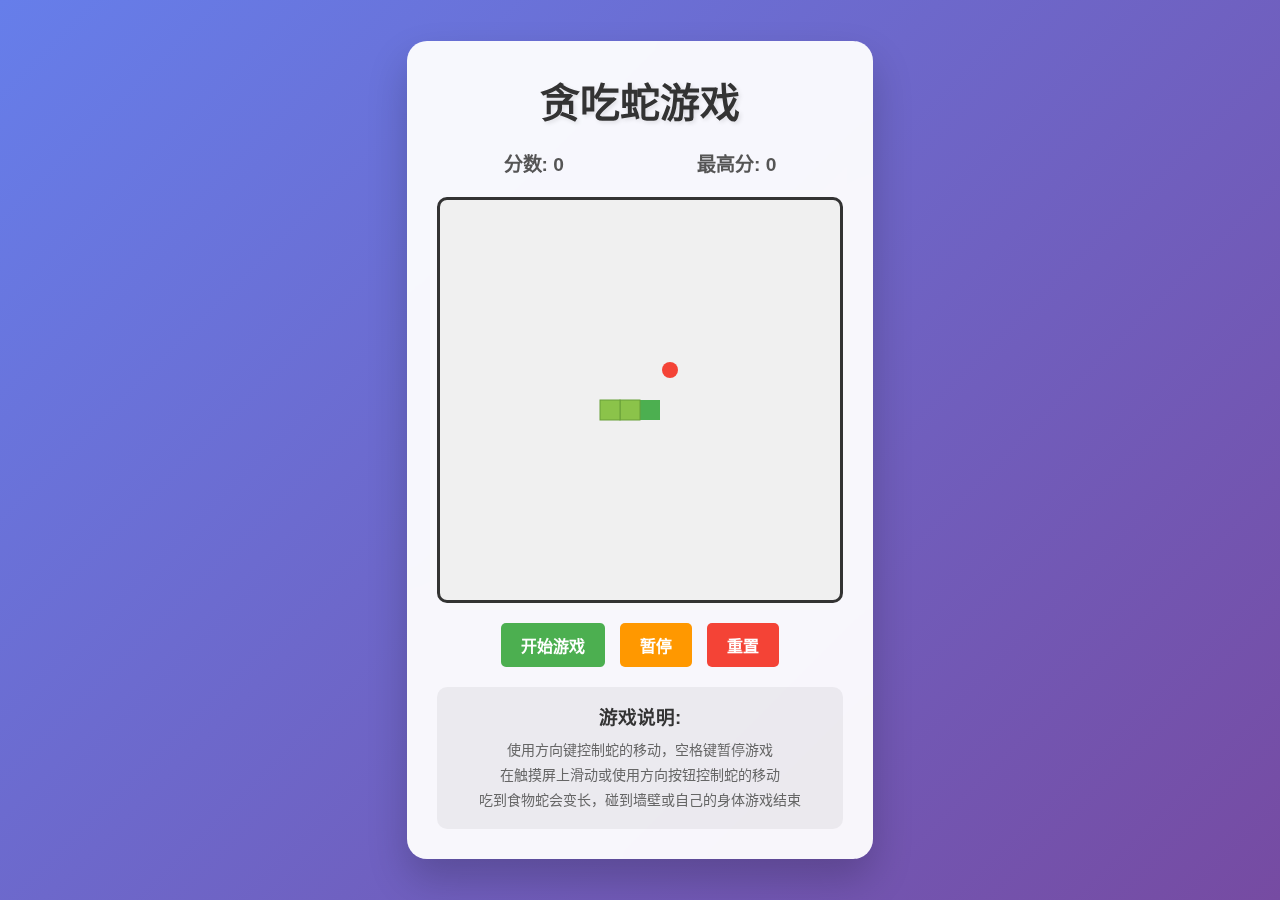
<file: index.html>
<!DOCTYPE html>
<html lang="zh-CN">
<head>
    <meta charset="UTF-8">
    <meta name="viewport" content="width=device-width, initial-scale=1.0">
    <title>贪吃蛇游戏</title>
    <link rel="stylesheet" href="style.css">
</head>
<body>
    <div class="game-container">
        <h1>贪吃蛇游戏</h1>
        <div class="score-container">
            <div>分数: <span id="score">0</span></div>
            <div>最高分: <span id="highScore">0</span></div>
        </div>
        <canvas id="gameCanvas" width="400" height="400"></canvas>
        <div class="controls">
            <button id="startBtn">开始游戏</button>
            <button id="pauseBtn">暂停</button>
            <button id="resetBtn">重置</button>
        </div>
        
        <!-- 触摸控制区域 - 移动设备专用 -->
        <div class="touch-controls">
            <div class="d-pad">
                <div class="d-pad-btn empty"></div>
                <div class="d-pad-btn" id="upBtn">↑</div>
                <div class="d-pad-btn empty"></div>
                <div class="d-pad-btn" id="leftBtn">←</div>
                <div class="d-pad-btn empty"></div>
                <div class="d-pad-btn" id="rightBtn">→</div>
                <div class="d-pad-btn empty"></div>
                <div class="d-pad-btn" id="downBtn">↓</div>
                <div class="d-pad-btn empty"></div>
            </div>
            
            <div class="mobile-controls">
                <div class="mobile-actions">
                    <button class="action-btn start" id="mobileStartBtn">开始</button>
                    <button class="action-btn pause" id="mobilePauseBtn">暂停</button>
                    <button class="action-btn reset" id="mobileResetBtn">重置</button>
                </div>
            </div>
        </div>
        
        <div class="instructions">
            <h3>游戏说明:</h3>
            <p class="desktop-instruction">使用方向键控制蛇的移动，空格键暂停游戏</p>
            <p class="mobile-instruction">在触摸屏上滑动或使用方向按钮控制蛇的移动</p>
            <p>吃到食物蛇会变长，碰到墙壁或自己的身体游戏结束</p>
        </div>
    </div>
    <script src="script.js"></script>
</body>
</html>
</file>
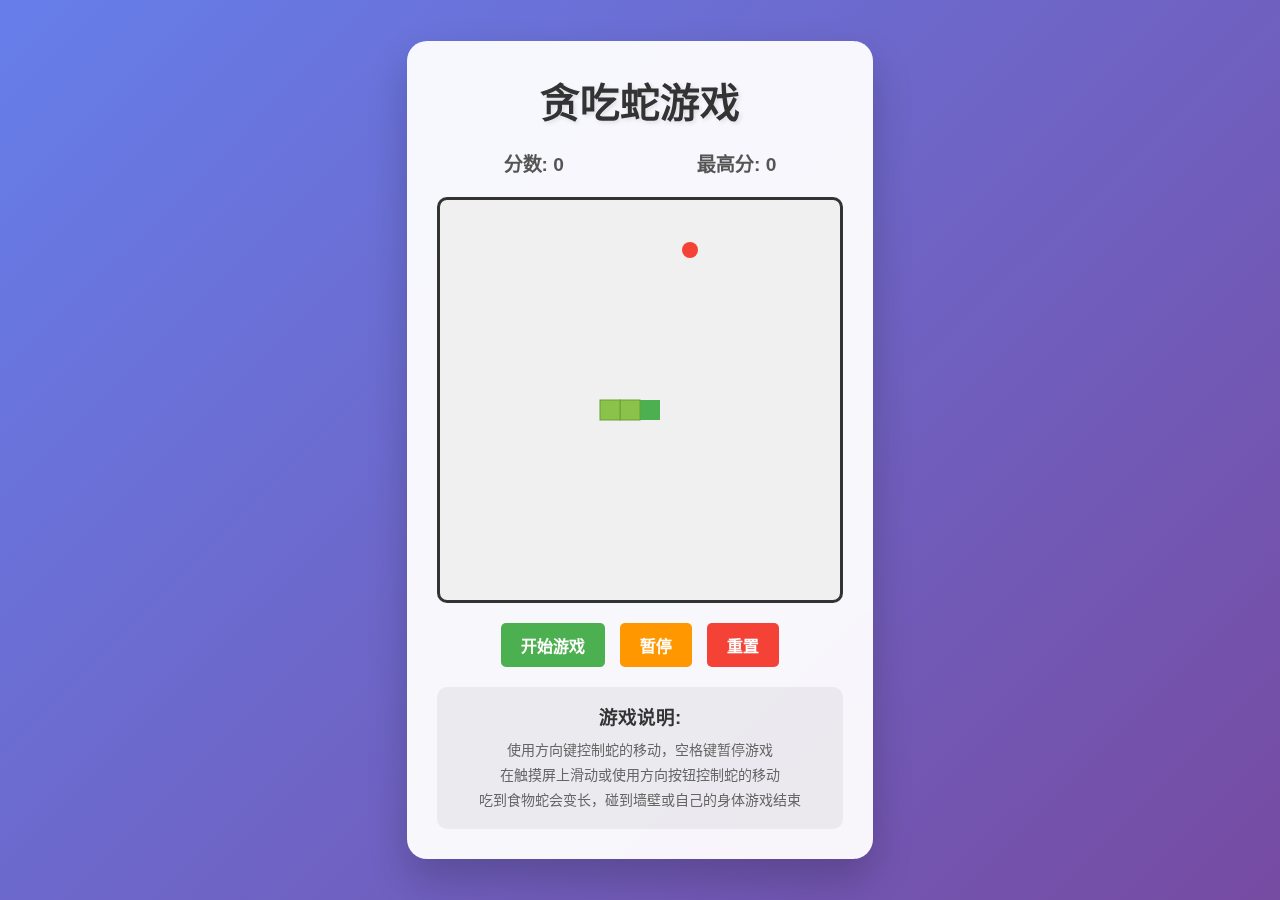
<file: single_file_version.html>
<!DOCTYPE html>
<html lang="zh-CN">
<head>
    <meta charset="UTF-8">
    <meta name="viewport" content="width=device-width, initial-scale=1.0">
    <title>贪吃蛇游戏 - 单文件版</title>
    <style>
        * {
            margin: 0;
            padding: 0;
            box-sizing: border-box;
            font-family: 'Arial', sans-serif;
        }

        body {
            display: flex;
            justify-content: center;
            align-items: center;
            min-height: 100vh;
            background: linear-gradient(135deg, #667eea 0%, #764ba2 100%);
            background-attachment: fixed;
        }

        .game-container {
            background: rgba(255, 255, 255, 0.95);
            border-radius: 20px;
            padding: 30px;
            box-shadow: 0 20px 40px rgba(0, 0, 0, 0.2);
            text-align: center;
            backdrop-filter: blur(10px);
        }

        h1 {
            color: #333;
            margin-bottom: 20px;
            font-size: 2.5em;
            text-shadow: 2px 2px 4px rgba(0, 0, 0, 0.1);
        }

        .score-container {
            display: flex;
            justify-content: space-around;
            margin-bottom: 20px;
            font-size: 1.2em;
            font-weight: bold;
            color: #555;
        }

        #gameCanvas {
            border: 3px solid #333;
            border-radius: 10px;
            background: #f0f0f0;
            display: block;
            margin: 0 auto 20px;
        }

        .controls {
            display: flex;
            justify-content: center;
            gap: 15px;
            margin-bottom: 20px;
        }

        button {
            padding: 10px 20px;
            font-size: 16px;
            font-weight: bold;
            border: none;
            border-radius: 5px;
            cursor: pointer;
            transition: all 0.3s ease;
            background: #4CAF50;
            color: white;
        }

        button:hover {
            transform: translateY(-3px);
            box-shadow: 0 5px 15px rgba(76, 175, 80, 0.4);
        }

        button:active {
            transform: translateY(-1px);
        }

        #pauseBtn {
            background: #FF9800;
        }

        #pauseBtn:hover {
            box-shadow: 0 5px 15px rgba(255, 152, 0, 0.4);
        }

        #resetBtn {
            background: #f44336;
        }

        #resetBtn:hover {
            box-shadow: 0 5px 15px rgba(244, 67, 54, 0.4);
        }

        .instructions {
            background: rgba(0, 0, 0, 0.05);
            border-radius: 10px;
            padding: 15px;
            margin-top: 20px;
        }

        h3 {
            color: #333;
            margin-bottom: 10px;
        }

        p {
            color: #666;
            margin-bottom: 5px;
            font-size: 14px;
        }

        /* 响应式设计 */
        @media (max-width: 768px) {
            .game-container {
                width: 95%;
                padding: 15px;
            }
            
            #gameCanvas {
                width: 100%;
                height: auto;
                max-width: 400px;
            }
            
            h1 {
                font-size: 1.8em;
            }
            
            .score-container {
                font-size: 1em;
            }
        }
        
        /* 触摸控制区域样式 */
        .touch-controls {
            display: none;
            margin-top: 20px;
        }
        
        @media (max-width: 768px) {
            .touch-controls {
                display: block;
            }
            
            .controls {
                display: none;
            }
        }
        
        .d-pad {
            display: grid;
            grid-template-columns: repeat(3, 1fr);
            grid-template-rows: repeat(3, 1fr);
            gap: 5px;
            max-width: 200px;
            margin: 0 auto;
        }
        
        .d-pad-btn {
            aspect-ratio: 1;
            border-radius: 50%;
            background: rgba(76, 175, 80, 0.8);
            display: flex;
            align-items: center;
            justify-content: center;
            font-size: 24px;
            font-weight: bold;
            color: white;
            touch-action: manipulation;
            -webkit-tap-highlight-color: transparent;
        }
        
        .d-pad-btn:active {
            background: rgba(63, 143, 40, 1);
            transform: scale(0.95);
        }
        
        .d-pad-btn.empty {
            background: transparent;
        }
        
        .mobile-controls {
            display: flex;
            flex-direction: column;
            gap: 15px;
            margin-top: 15px;
        }
        
        .mobile-actions {
            display: flex;
            justify-content: center;
            gap: 15px;
        }
        
        .action-btn {
            padding: 10px 15px;
            border-radius: 8px;
            font-weight: bold;
            color: white;
            touch-action: manipulation;
            -webkit-tap-highlight-color: transparent;
        }
        
        .action-btn.start {
            background: #4CAF50;
        }
        
        .action-btn.pause {
            background: #FF9800;
        }
        
        .action-btn.reset {
            background: #f44336;
        }

        /* 游戏结束遮罩 */
        .game-over-overlay {
            position: fixed;
            top: 0;
            left: 0;
            width: 100%;
            height: 100%;
            background: rgba(0, 0, 0, 0.7);
            display: flex;
            justify-content: center;
            align-items: center;
            z-index: 1000;
            display: none;
        }

        .game-over-content {
            background: white;
            padding: 30px;
            border-radius: 15px;
            text-align: center;
            box-shadow: 0 10px 30px rgba(0, 0, 0, 0.3);
        }

        .game-over-content h2 {
            color: #f44336;
            margin-bottom: 20px;
        }

        .game-over-content p {
            font-size: 1.2em;
            margin-bottom: 15px;
        }
    </style>
</head>
<body>
    <div class="game-container">
        <h1>贪吃蛇游戏</h1>
        <div class="score-container">
            <div>分数: <span id="score">0</span></div>
            <div>最高分: <span id="highScore">0</span></div>
        </div>
        <canvas id="gameCanvas" width="400" height="400"></canvas>
        <div class="controls">
            <button id="startBtn">开始游戏</button>
            <button id="pauseBtn">暂停</button>
            <button id="resetBtn">重置</button>
        </div>
        
        <!-- 触摸控制区域 - 移动设备专用 -->
        <div class="touch-controls">
            <div class="d-pad">
                <div class="d-pad-btn empty"></div>
                <div class="d-pad-btn" id="upBtn">↑</div>
                <div class="d-pad-btn empty"></div>
                <div class="d-pad-btn" id="leftBtn">←</div>
                <div class="d-pad-btn empty"></div>
                <div class="d-pad-btn" id="rightBtn">→</div>
                <div class="d-pad-btn empty"></div>
                <div class="d-pad-btn" id="downBtn">↓</div>
                <div class="d-pad-btn empty"></div>
            </div>
            
            <div class="mobile-controls">
                <div class="mobile-actions">
                    <button class="action-btn start" id="mobileStartBtn">开始</button>
                    <button class="action-btn pause" id="mobilePauseBtn">暂停</button>
                    <button class="action-btn reset" id="mobileResetBtn">重置</button>
                </div>
            </div>
        </div>
        
        <div class="instructions">
            <h3>游戏说明:</h3>
            <p class="desktop-instruction">使用方向键控制蛇的移动，空格键暂停游戏</p>
            <p class="mobile-instruction">在触摸屏上滑动或使用方向按钮控制蛇的移动</p>
            <p>吃到食物蛇会变长，碰到墙壁或自己的身体游戏结束</p>
        </div>
    </div>
    
    <script>
        // 获取DOM元素
        const canvas = document.getElementById('gameCanvas');
        const ctx = canvas.getContext('2d');
        const scoreElement = document.getElementById('score');
        const highScoreElement = document.getElementById('highScore');
        const startBtn = document.getElementById('startBtn');
        const pauseBtn = document.getElementById('pauseBtn');
        const resetBtn = document.getElementById('resetBtn');

        // 游戏常量
        const GRID_SIZE = 20;
        const CANVAS_WIDTH = canvas.width;
        const CANVAS_HEIGHT = canvas.height;

        // 游戏变量
        let snake = [];
        let food = {};
        let direction = 'right';
        let nextDirection = 'right';
        let score = 0;
        let highScore = localStorage.getItem('snakeHighScore') || 0;
        let gameInterval;
        let gameSpeed = 150;
        let isPaused = false;
        let isGameOver = false;

        // 初始化高分
        highScoreElement.textContent = highScore;

        // 初始化游戏
        function initGame() {
            // 重置蛇的初始位置
            snake = [
                { x: 10, y: 10 },
                { x: 9, y: 10 },
                { x: 8, y: 10 }
            ];
            
            // 重置方向
            direction = 'right';
            nextDirection = 'right';
            
            // 重置分数
            score = 0;
            scoreElement.textContent = score;
            
            // 生成食物
            generateFood();
            
            // 重置游戏状态
            isPaused = false;
            isGameOver = false;
            pauseBtn.textContent = '暂停';
            
            // 绘制初始状态
            draw();
        }

        // 生成食物
        function generateFood() {
            // 确保食物不会出现在蛇身上
            let overlapping;
            do {
                overlapping = false;
                food.x = Math.floor(Math.random() * (CANVAS_WIDTH / GRID_SIZE));
                food.y = Math.floor(Math.random() * (CANVAS_HEIGHT / GRID_SIZE));
                
                // 检查是否与蛇重叠
                for (let i = 0; i < snake.length; i++) {
                    if (snake[i].x === food.x && snake[i].y === food.y) {
                        overlapping = true;
                        break;
                    }
                }
            } while (overlapping);
        }

        // 绘制游戏
        function draw() {
            // 清空画布
            ctx.clearRect(0, 0, CANVAS_WIDTH, CANVAS_HEIGHT);
            
            // 绘制蛇头
            ctx.fillStyle = '#4CAF50';
            ctx.fillRect(snake[0].x * GRID_SIZE, snake[0].y * GRID_SIZE, GRID_SIZE, GRID_SIZE);
            
            // 绘制蛇身
            ctx.fillStyle = '#8BC34A';
            for (let i = 1; i < snake.length; i++) {
                ctx.fillRect(snake[i].x * GRID_SIZE, snake[i].y * GRID_SIZE, GRID_SIZE, GRID_SIZE);
                // 添加蛇身花纹
                ctx.strokeStyle = '#689F38';
                ctx.strokeRect(snake[i].x * GRID_SIZE, snake[i].y * GRID_SIZE, GRID_SIZE, GRID_SIZE);
            }
            
            // 绘制食物
            ctx.fillStyle = '#f44336';
            ctx.beginPath();
            ctx.arc(
                food.x * GRID_SIZE + GRID_SIZE / 2,
                food.y * GRID_SIZE + GRID_SIZE / 2,
                GRID_SIZE / 2 - 2,
                0,
                Math.PI * 2
            );
            ctx.fill();
            
            // 如果游戏暂停，显示暂停提示
            if (isPaused) {
                ctx.fillStyle = 'rgba(0, 0, 0, 0.5)';
                ctx.fillRect(0, 0, CANVAS_WIDTH, CANVAS_HEIGHT);
                
                ctx.fillStyle = 'white';
                ctx.font = '30px Arial';
                ctx.textAlign = 'center';
                ctx.fillText('游戏暂停', CANVAS_WIDTH / 2, CANVAS_HEIGHT / 2);
            }
            
            // 如果游戏结束，显示游戏结束提示
            if (isGameOver) {
                ctx.fillStyle = 'rgba(0, 0, 0, 0.7)';
                ctx.fillRect(0, 0, CANVAS_WIDTH, CANVAS_HEIGHT);
                
                ctx.fillStyle = 'white';
                ctx.font = '30px Arial';
                ctx.textAlign = 'center';
                ctx.fillText('游戏结束', CANVAS_WIDTH / 2, CANVAS_HEIGHT / 2 - 30);
                ctx.font = '20px Arial';
                ctx.fillText(`最终分数: ${score}`, CANVAS_WIDTH / 2, CANVAS_HEIGHT / 2);
                ctx.fillText('按重置按钮重新开始', CANVAS_WIDTH / 2, CANVAS_HEIGHT / 2 + 30);
            }
        }

        // 移动蛇
        function moveSnake() {
            // 更新方向
            direction = nextDirection;
            
            // 创建新的蛇头
            const head = { x: snake[0].x, y: snake[0].y };
            
            // 根据方向移动蛇头
            switch (direction) {
                case 'up':
                    head.y--;
                    break;
                case 'down':
                    head.y++;
                    break;
                case 'left':
                    head.x--;
                    break;
                case 'right':
                    head.x++;
                    break;
            }
            
            // 检查是否吃到食物
            if (head.x === food.x && head.y === food.y) {
                // 增加分数
                score += 10;
                scoreElement.textContent = score;
                
                // 更新最高分
                if (score > highScore) {
                    highScore = score;
                    highScoreElement.textContent = highScore;
                    localStorage.setItem('snakeHighScore', highScore);
                }
                
                // 生成新食物
                generateFood();
                
                // 加快游戏速度
                if (gameSpeed > 50) {
                    gameSpeed -= 2;
                    clearInterval(gameInterval);
                    gameInterval = setInterval(gameLoop, gameSpeed);
                }
            } else {
                // 如果没吃到食物，移除尾部
                snake.pop();
            }
            
            // 检查碰撞
            if (checkCollision(head)) {
                gameOver();
                return;
            }
            
            // 添加新的头部
            snake.unshift(head);
            
            // 绘制游戏
            draw();
        }

        // 检查碰撞
        function checkCollision(head) {
            // 检查边界碰撞
            if (head.x < 0 || head.x >= CANVAS_WIDTH / GRID_SIZE || 
                head.y < 0 || head.y >= CANVAS_HEIGHT / GRID_SIZE) {
                return true;
            }
            
            // 检查自身碰撞
            for (let i = 1; i < snake.length; i++) {
                if (head.x === snake[i].x && head.y === snake[i].y) {
                    return true;
                }
            }
            
            return false;
        }

        // 游戏结束
        function gameOver() {
            isGameOver = true;
            clearInterval(gameInterval);
            draw();
        }

        // 游戏主循环
        function gameLoop() {
            if (!isPaused && !isGameOver) {
                moveSnake();
            }
        }

        // 处理键盘输入
        function handleKeyDown(e) {
            // 根据按键设置下一个方向，但不允许直接反向
            switch (e.key) {
                case 'ArrowUp':
                    if (direction !== 'down') {
                        nextDirection = 'up';
                    }
                    break;
                case 'ArrowDown':
                    if (direction !== 'up') {
                        nextDirection = 'down';
                    }
                    break;
                case 'ArrowLeft':
                    if (direction !== 'right') {
                        nextDirection = 'left';
                    }
                    break;
                case 'ArrowRight':
                    if (direction !== 'left') {
                        nextDirection = 'right';
                    }
                    break;
                case ' ': // 空格键暂停/继续
                    if (!isGameOver) {
                        togglePause();
                    }
                    break;
            }
        }
        
        // 处理触摸滑动
        let touchStartX = 0;
        let touchStartY = 0;
        
        function handleTouchStart(e) {
            touchStartX = e.touches[0].clientX;
            touchStartY = e.touches[0].clientY;
        }
        
        function handleTouchEnd(e) {
            if (isGameOver) return;
            
            const touchEndX = e.changedTouches[0].clientX;
            const touchEndY = e.changedTouches[0].clientY;
            
            const diffX = touchEndX - touchStartX;
            const diffY = touchEndY - touchStartY;
            
            // 确定滑动方向（水平还是垂直）
            if (Math.abs(diffX) > Math.abs(diffY)) {
                // 水平滑动
                if (diffX > 50 && direction !== 'left') {
                    nextDirection = 'right';
                } else if (diffX < -50 && direction !== 'right') {
                    nextDirection = 'left';
                }
            } else {
                // 垂直滑动
                if (diffY > 50 && direction !== 'up') {
                    nextDirection = 'down';
                } else if (diffY < -50 && direction !== 'down') {
                    nextDirection = 'up';
                }
            }
        }
        
        // 处理触摸按钮点击
        function setupTouchButtons() {
            // 方向按钮事件监听
            document.getElementById('upBtn').addEventListener('click', () => {
                if (direction !== 'down') {
                    nextDirection = 'up';
                }
            });
            
            document.getElementById('downBtn').addEventListener('click', () => {
                if (direction !== 'up') {
                    nextDirection = 'down';
                }
            });
            
            document.getElementById('leftBtn').addEventListener('click', () => {
                if (direction !== 'right') {
                    nextDirection = 'left';
                }
            });
            
            document.getElementById('rightBtn').addEventListener('click', () => {
                if (direction !== 'left') {
                    nextDirection = 'right';
                }
            });
            
            // 移动设备控制按钮事件监听
            document.getElementById('mobileStartBtn').addEventListener('click', startGame);
            document.getElementById('mobilePauseBtn').addEventListener('click', togglePause);
            document.getElementById('mobileResetBtn').addEventListener('click', resetGame);
        }

        // 暂停/继续游戏
        function togglePause() {
            isPaused = !isPaused;
            pauseBtn.textContent = isPaused ? '继续' : '暂停';
            draw();
        }

        // 开始游戏
        function startGame() {
            if (isGameOver) {
                initGame();
            }
            
            if (!gameInterval || isPaused) {
                clearInterval(gameInterval);
                isPaused = false;
                pauseBtn.textContent = '暂停';
                gameInterval = setInterval(gameLoop, gameSpeed);
            }
        }

        // 重置游戏
        function resetGame() {
            clearInterval(gameInterval);
            initGame();
        }

        // 事件监听
        startBtn.addEventListener('click', startGame);
        pauseBtn.addEventListener('click', togglePause);
        resetBtn.addEventListener('click', resetGame);
        document.addEventListener('keydown', handleKeyDown);

        // 初始化游戏
        initGame();
        
        // 设置触摸控制
        setupTouchButtons();
        
        // 添加触摸滑动事件监听
        canvas.addEventListener('touchstart', handleTouchStart, false);
        canvas.addEventListener('touchend', handleTouchEnd, false);
        
        // 阻止触摸事件的默认行为，避免页面滚动
        document.addEventListener('touchmove', function(e) {
            if (e.target === canvas || canvas.contains(e.target)) {
                e.preventDefault();
            }
        }, { passive: false });
        
        // 自动开始游戏（延迟1秒，给用户一些准备时间）
        setTimeout(startGame, 1000);
        
        // 优化移动设备上的游戏速度
        function optimizeForDevice() {
            const isMobile = /Android|webOS|iPhone|iPad|iPod|BlackBerry|IEMobile|Opera Mini/i.test(navigator.userAgent);
            if (isMobile) {
                gameSpeed = 180; // 移动设备上稍微减慢游戏速度，便于操作
            }
        }
        
        // 执行设备优化
        optimizeForDevice();
    </script>
</body>
</html>
</file>
<file: style.css>
* {
    margin: 0;
    padding: 0;
    box-sizing: border-box;
    font-family: 'Arial', sans-serif;
}

body {
    display: flex;
    justify-content: center;
    align-items: center;
    min-height: 100vh;
    background: linear-gradient(135deg, #667eea 0%, #764ba2 100%);
    background-attachment: fixed;
}

.game-container {
    background: rgba(255, 255, 255, 0.95);
    border-radius: 20px;
    padding: 30px;
    box-shadow: 0 20px 40px rgba(0, 0, 0, 0.2);
    text-align: center;
    backdrop-filter: blur(10px);
}

h1 {
    color: #333;
    margin-bottom: 20px;
    font-size: 2.5em;
    text-shadow: 2px 2px 4px rgba(0, 0, 0, 0.1);
}

.score-container {
    display: flex;
    justify-content: space-around;
    margin-bottom: 20px;
    font-size: 1.2em;
    font-weight: bold;
    color: #555;
}

#gameCanvas {
    border: 3px solid #333;
    border-radius: 10px;
    background: #f0f0f0;
    display: block;
    margin: 0 auto 20px;
}

.controls {
    display: flex;
    justify-content: center;
    gap: 15px;
    margin-bottom: 20px;
}

button {
    padding: 10px 20px;
    font-size: 16px;
    font-weight: bold;
    border: none;
    border-radius: 5px;
    cursor: pointer;
    transition: all 0.3s ease;
    background: #4CAF50;
    color: white;
}

button:hover {
    transform: translateY(-3px);
    box-shadow: 0 5px 15px rgba(76, 175, 80, 0.4);
}

button:active {
    transform: translateY(-1px);
}

#pauseBtn {
    background: #FF9800;
}

#pauseBtn:hover {
    box-shadow: 0 5px 15px rgba(255, 152, 0, 0.4);
}

#resetBtn {
    background: #f44336;
}

#resetBtn:hover {
    box-shadow: 0 5px 15px rgba(244, 67, 54, 0.4);
}

.instructions {
    background: rgba(0, 0, 0, 0.05);
    border-radius: 10px;
    padding: 15px;
    margin-top: 20px;
}

h3 {
    color: #333;
    margin-bottom: 10px;
}

p {
    color: #666;
    margin-bottom: 5px;
    font-size: 14px;
}

/* 响应式设计 */
@media (max-width: 768px) {
    .game-container {
        width: 95%;
        padding: 15px;
    }
    
    #gameCanvas {
        width: 100%;
        height: auto;
        max-width: 400px;
    }
    
    h1 {
        font-size: 1.8em;
    }
    
    .score-container {
        font-size: 1em;
    }
}

/* 触摸控制区域样式 */
.touch-controls {
    display: none;
    margin-top: 20px;
}

@media (max-width: 768px) {
    .touch-controls {
        display: block;
    }
    
    .controls {
        display: none;
    }
}

.d-pad {
    display: grid;
    grid-template-columns: repeat(3, 1fr);
    grid-template-rows: repeat(3, 1fr);
    gap: 5px;
    max-width: 200px;
    margin: 0 auto;
}

.d-pad-btn {
    aspect-ratio: 1;
    border-radius: 50%;
    background: rgba(76, 175, 80, 0.8);
    display: flex;
    align-items: center;
    justify-content: center;
    font-size: 24px;
    font-weight: bold;
    color: white;
    touch-action: manipulation;
    -webkit-tap-highlight-color: transparent;
}

.d-pad-btn:active {
    background: rgba(63, 143, 40, 1);
    transform: scale(0.95);
}

.d-pad-btn.empty {
    background: transparent;
}

.mobile-controls {
    display: flex;
    flex-direction: column;
    gap: 15px;
    margin-top: 15px;
}

.mobile-actions {
    display: flex;
    justify-content: center;
    gap: 15px;
}

.action-btn {
    padding: 10px 15px;
    border-radius: 8px;
    font-weight: bold;
    color: white;
    touch-action: manipulation;
    -webkit-tap-highlight-color: transparent;
}

.action-btn.start {
    background: #4CAF50;
}

.action-btn.pause {
    background: #FF9800;
}

.action-btn.reset {
    background: #f44336;
}

/* 游戏结束遮罩 */
.game-over-overlay {
    position: fixed;
    top: 0;
    left: 0;
    width: 100%;
    height: 100%;
    background: rgba(0, 0, 0, 0.7);
    display: flex;
    justify-content: center;
    align-items: center;
    z-index: 1000;
    display: none;
}

.game-over-content {
    background: white;
    padding: 30px;
    border-radius: 15px;
    text-align: center;
    box-shadow: 0 10px 30px rgba(0, 0, 0, 0.3);
}

.game-over-content h2 {
    color: #f44336;
    margin-bottom: 20px;
}

.game-over-content p {
    font-size: 1.2em;
    margin-bottom: 15px;
}
</file>
